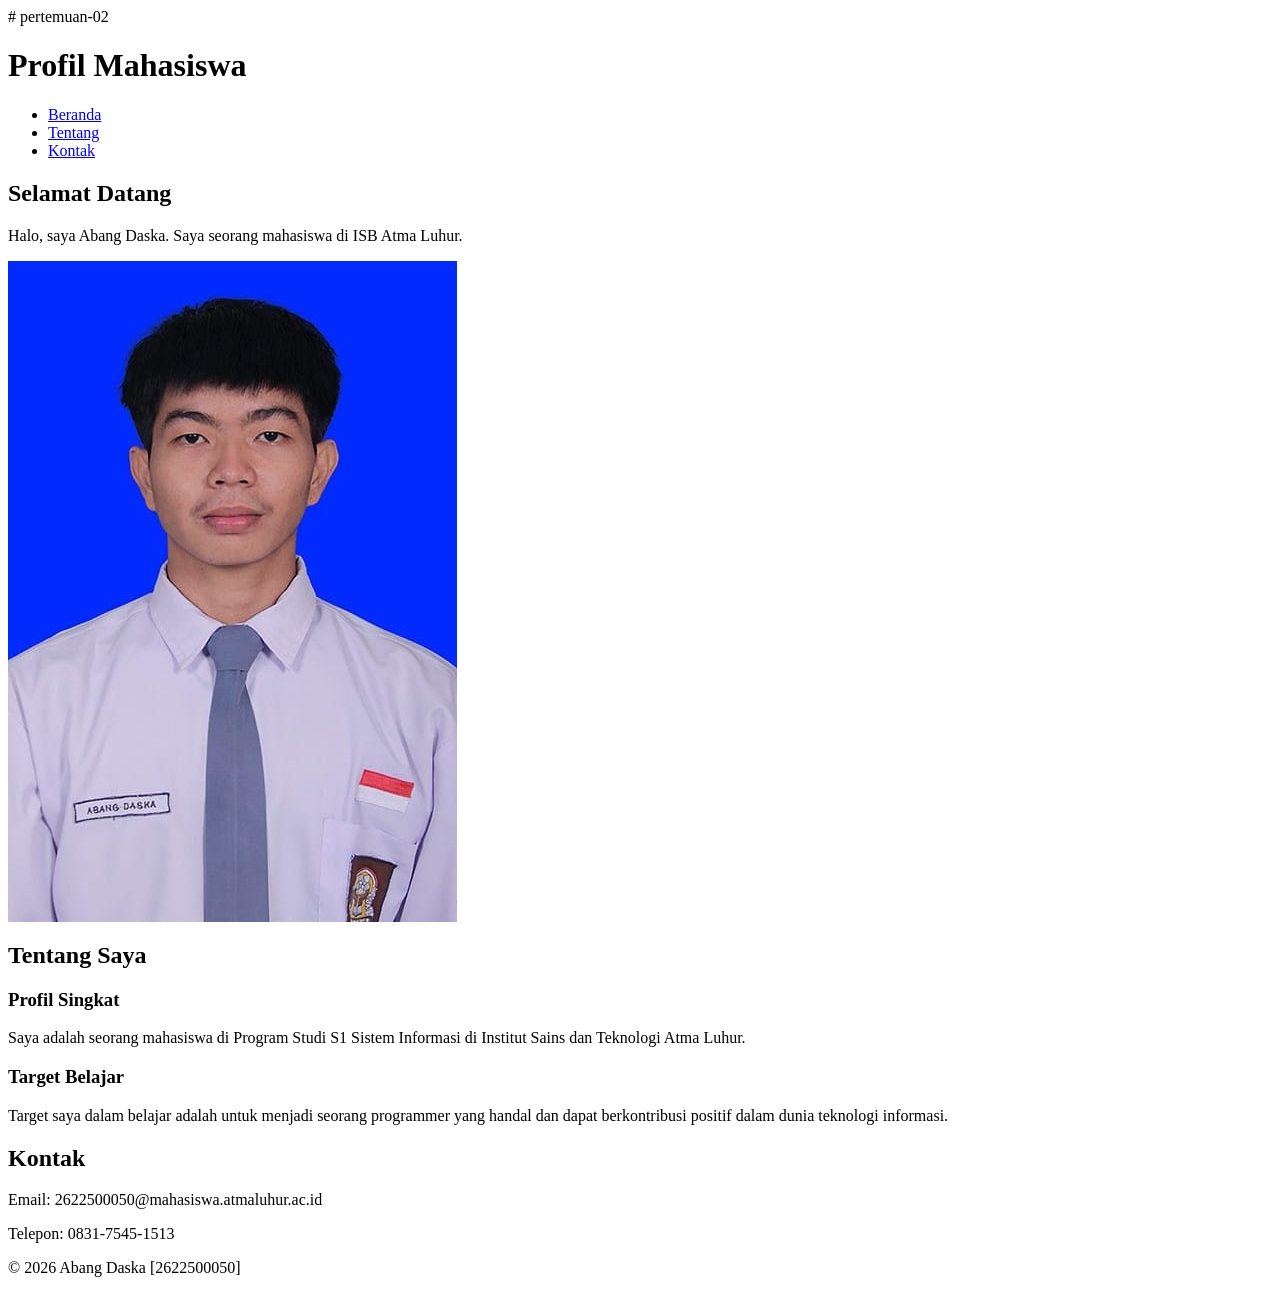
<file: pertemuan-02/index.html>
# pertemuan-02
<!DOCTYPE html>
<html lang="id">
<head>
    <meta charset="UTF-8">
    <meta name="viewport" content="width=device-width, initial-scale=1.0">
    <title>Judul Halaman</title>
</head>
<body>
    <header>
        <h1>Profil Mahasiswa</h1>
    </header>
    <nav>
        <ul>
            <li><a href="#home">Beranda</a></li>
            <li><a href="#about">Tentang</a></li>
            <li><a href="#contact">Kontak</a></li>
        </ul>
    </nav>
    <header>
     <main>
        <section id="home">
            <h2>Selamat Datang</h2>
            <p>Halo, saya Abang Daska. Saya seorang mahasiswa di ISB Atma Luhur.</p>
            <img src="foto.jpeg" alt="Profil Abang Daska">
       
        </section>
        <section id="about">
            <h2>Tentang Saya</h2>
            </h2>
            <article>
                <h3>Profil Singkat</h3>
                <p>Saya adalah seorang mahasiswa di Program Studi S1 Sistem Informasi di Institut Sains dan Teknologi Atma Luhur.</p>

                <h3>Target Belajar</h3>
                <p>Target saya dalam belajar adalah untuk menjadi seorang programmer yang handal dan dapat berkontribusi positif dalam dunia teknologi informasi.</p>
            </article>

        </section>

        <section id="contact">
            <h2>Kontak</h2>
            <p>Email: 2622500050@mahasiswa.atmaluhur.ac.id</p>
            <p>Telepon: 0831-7545-1513</p>
        </section>
    </main>
    <footer>
        <p>&copy; 2026 Abang Daska [2622500050]</p>
    </footer>
</body>
</html>
</file>
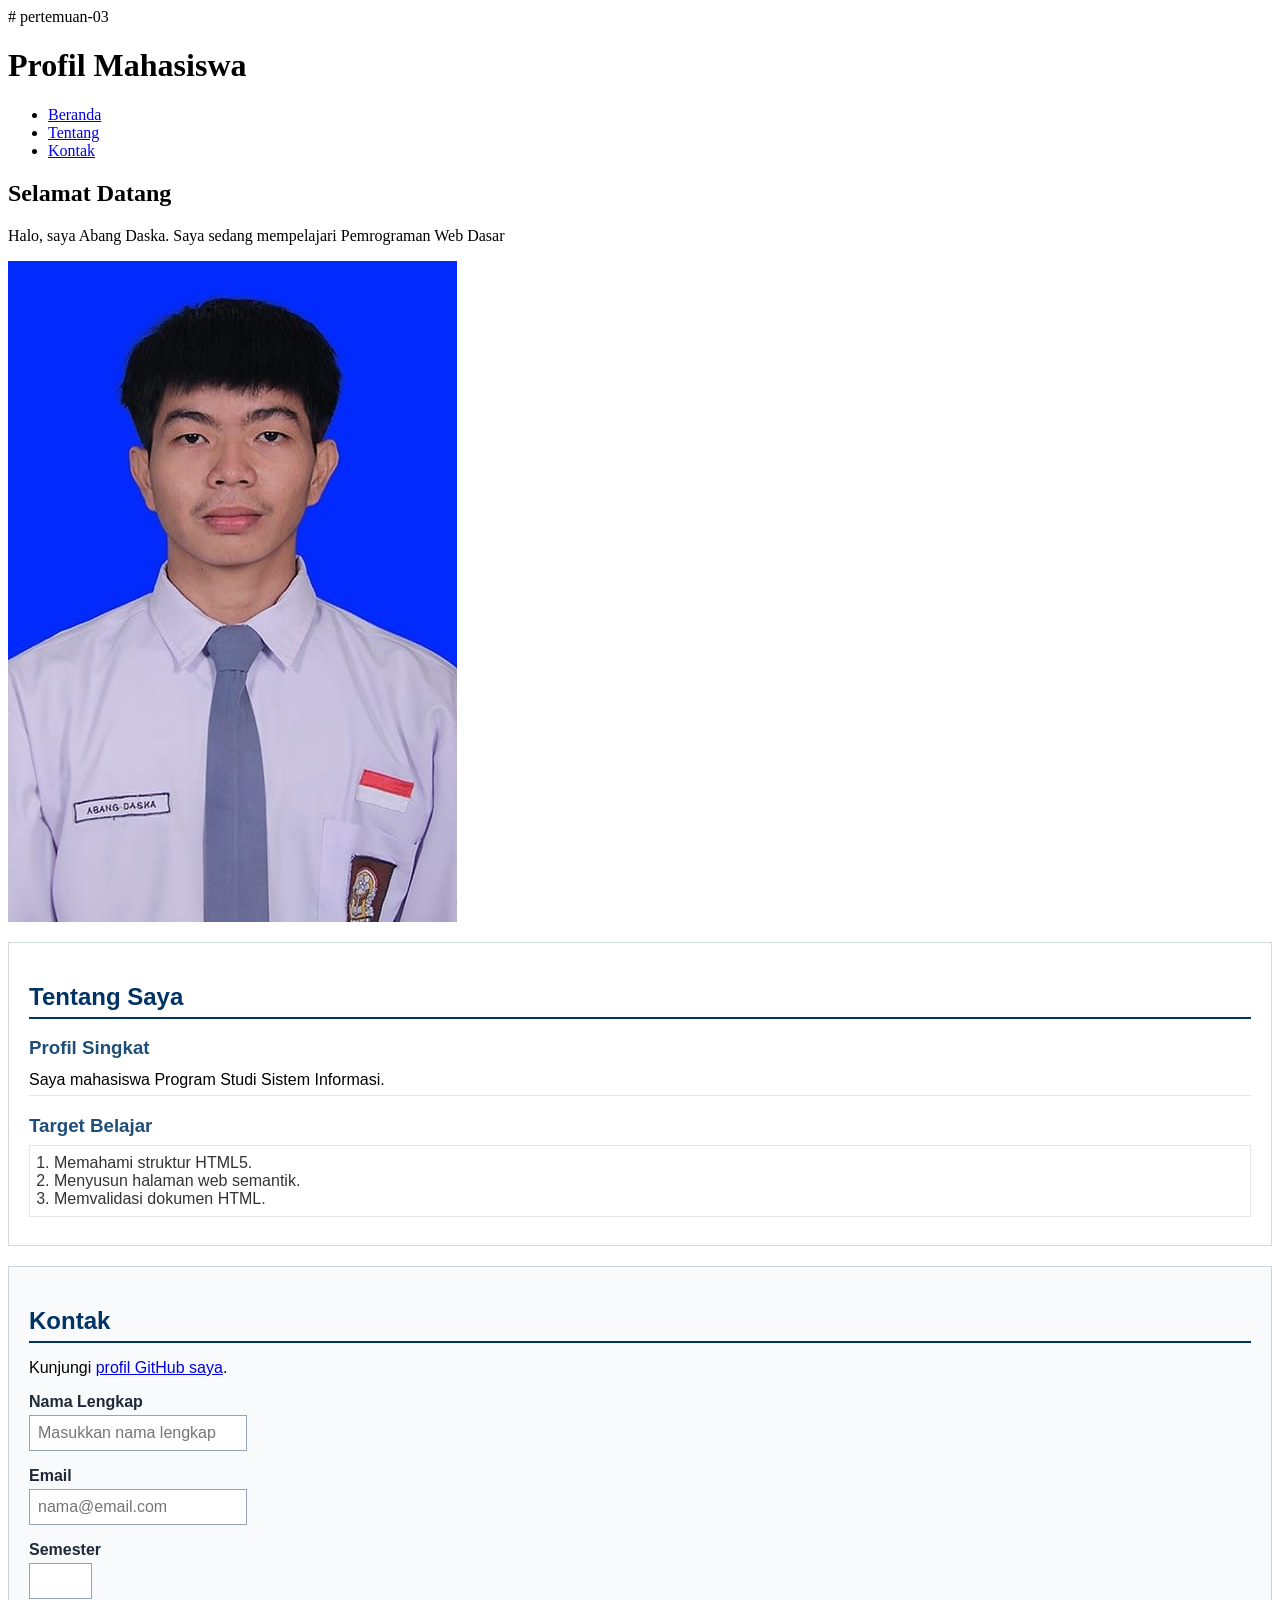
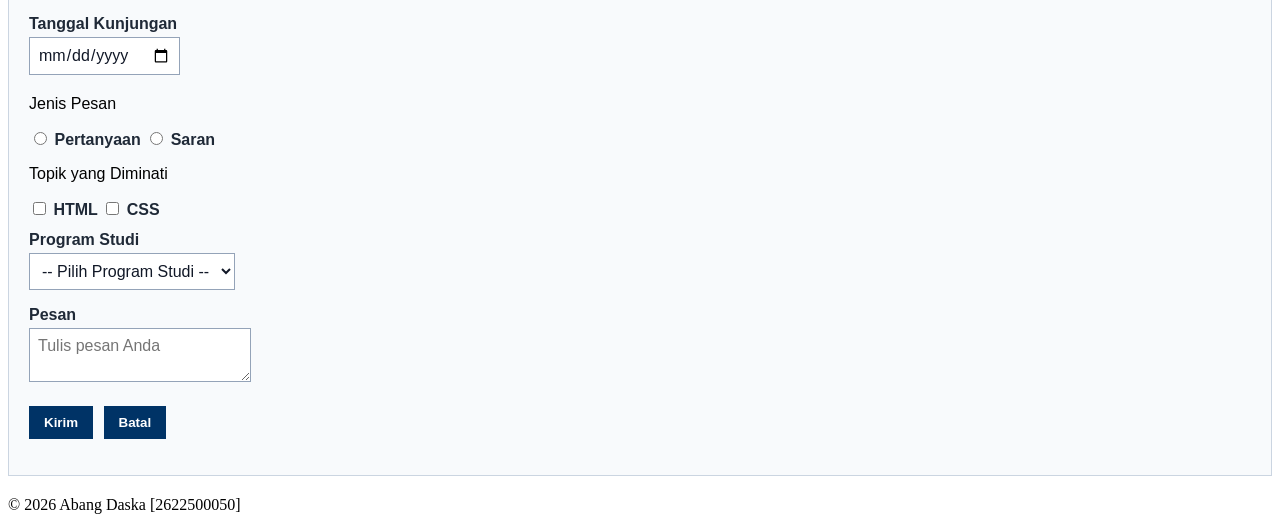
<file: pertemuan-03/index.html>
# pertemuan-03
<!doctype html>
<html lang="id">
    <head>
        <meta charset="UTF-8" />
        <meta name="viewport" content="width=device-width, initial-scale=1.0" />
        <title>Profil Mahasiswa</title>
        <style>
            #about {
                background-color: #ffffff;
                border: 1px solid #d0d7de;
                padding: 20px;
                margin: 20px 0;        
                font-family: Arial, sans-serif;
            }
            #about h2 {
                color: #003366;
                border-bottom: 2px solid #003366;
                padding-bottom: 6px;
                margin-bottom: 16px;
            }
           #about h3 {
                color: #1f4e78;
                margin-bottom: 6px;
            }
            #about p {
                margin: 6px 0;
                padding: 6px 0;
                border-bottom: 1px solid #e6e6e6;
            }
            #about ol {
                color: #333333;
                margin: 8px 0;
                padding: 8px 24px;
                border: 1px solid #e6e6e6;
            }
            #contact {
                background-color: #f8fafc;
                border: 1px solid #cbd5e1;
                padding: 20px;
                margin: 20px 0;
                font-family: Arial, sans-serif;
            }
            #contact h2 {
                 color: #003366;
                border-bottom: 2px solid #003366;
                padding-bottom: 6px;
                margin-bottom: 16px;
            }
            .form-group {
                margin: 12px 0;
            }
            #contact label {
                color: #1f2937;
                font-weight: bold;
            }
            .input-form {
                background-color: #ffffff;
                color: #111827;
                font-family: Arial, sans-serif;
                font-size: 16px;
                padding: 8px;
                margin: 4px 0;
                border: 1px solid #94a3b8;
            }
            #contact button {
                background-color: #003366;
                color: #ffffff;
                font-weight: bold;
                padding: 8px 14px;
                margin: 8px 6px 0 0;
                border: 1px solid #003366;
            }
        </style>
    </head>
    <body>
        <header>
            <h1>Profil Mahasiswa</h1>
            <nav>
                <ul>
                    <li><a href="#home">Beranda</a></li>
                    <li><a href="#about">Tentang</a></li>
                    <li><a href="#contact">Kontak</a></li>
                </ul>
            </nav>
        </header>

        <main>
        <section id="home">
            <h2>Selamat Datang</h2>
            <p>Halo, saya Abang Daska. Saya sedang mempelajari Pemrograman Web Dasar</p>
            <img src="img/foto.jpeg" alt="Foto profil Abang Daska" />
        </section>

        <section id="about">
            <h2>Tentang Saya</h2>
            <article>
                <h3>Profil Singkat</h3>
                <p>Saya mahasiswa Program Studi Sistem Informasi.</p>
                
                <h3>Target Belajar</h3>
                <ol>    
                    <li>Memahami struktur HTML5.</li>
                    <li>Menyusun halaman web semantik.</li>
                    <li>Memvalidasi dokumen HTML.</li>
                </ol>
            </article>
        </section>

<section id="contact">
        <h2>Kontak</h2>
        <p>Kunjungi <a href="https://github.com/Abangdaska/2622500050-PWD-SI1J-2627">profil GitHub saya</a>.</p>

        <form action="index.html" method="get">
            <div class="form-group">
                <label for="nama">Nama Lengkap</label><br />
                <input
                    class="input-form"
                    type="text"
                    id="nama"
                    name="nama"
                    placeholder="Masukkan nama lengkap"
                    minlength="3"
                    maxlength="50"
                    required
                 />
            </div>

            <div class="form-group">
                <label for="email">Email</label><br />
                <input class="input-form" type="email" id="email" name="email"
placeholder="nama@email.com" required />
            </div>
            
            <div class="form-group">
                <label for="semester">Semester</label><br />
                <input class="input-form" type="number" id="semester" name="semester" min="1"
max="14" required />
            </div>

            <div class="form-group">
                <label for="tanggal">Tanggal Kunjungan</label><br />
                <input class="input-form" type="date" id="tanggal" name="tanggal" required />
            </div>

            <div class="form-group">
                <p>Jenis Pesan</p>
                <input type="radio" id="pertanyaan" name="jenis_pesan" value="pertanyaan" required
/>
                <label for="pertanyaan">Pertanyaan</label>
                <input type="radio" id="saran" name="jenis_pesan" value="saran" />
                <label for="saran">Saran</label>
            </div>
            
            <div class="form-group">
                <p>Topik yang Diminati</p>
                <input type="checkbox" id="minat-html" name="minat" value="HTML" />
                <label for="minat-html">HTML</label>
                <input type="checkbox" id="minat-css" name="minat" value="CSS" />
                <label for="minat-css">CSS</label>
            </div>

            <div class="form-group">
                <label for="prodi">Program Studi</label><br />
                <select class="input-form" id="prodi" name="prodi" required>
                    <option value="">-- Pilih Program Studi --</option>
                    <option value="SI">Sistem Informasi</option>
                    <option value="TI">Teknik Informatika</option>
                </select>
            </div>

            <div class="form-group">
                <label for="pesan">Pesan</label><br />
                <textarea
                    class="input-form"
                    id="pesan"
                    name="pesan"
                    maxlength="300"
                    placeholder="Tulis pesan Anda"
                    required
                ></textarea>
            </div>

            <button type="submit">Kirim</button>
            <button type="reset">Batal</button>
        </form>
    </section>
</main>

<footer>
    <p>&copy; 2026 Abang Daska [2622500050]</p>
</footer>
</body>
</html>
</file>
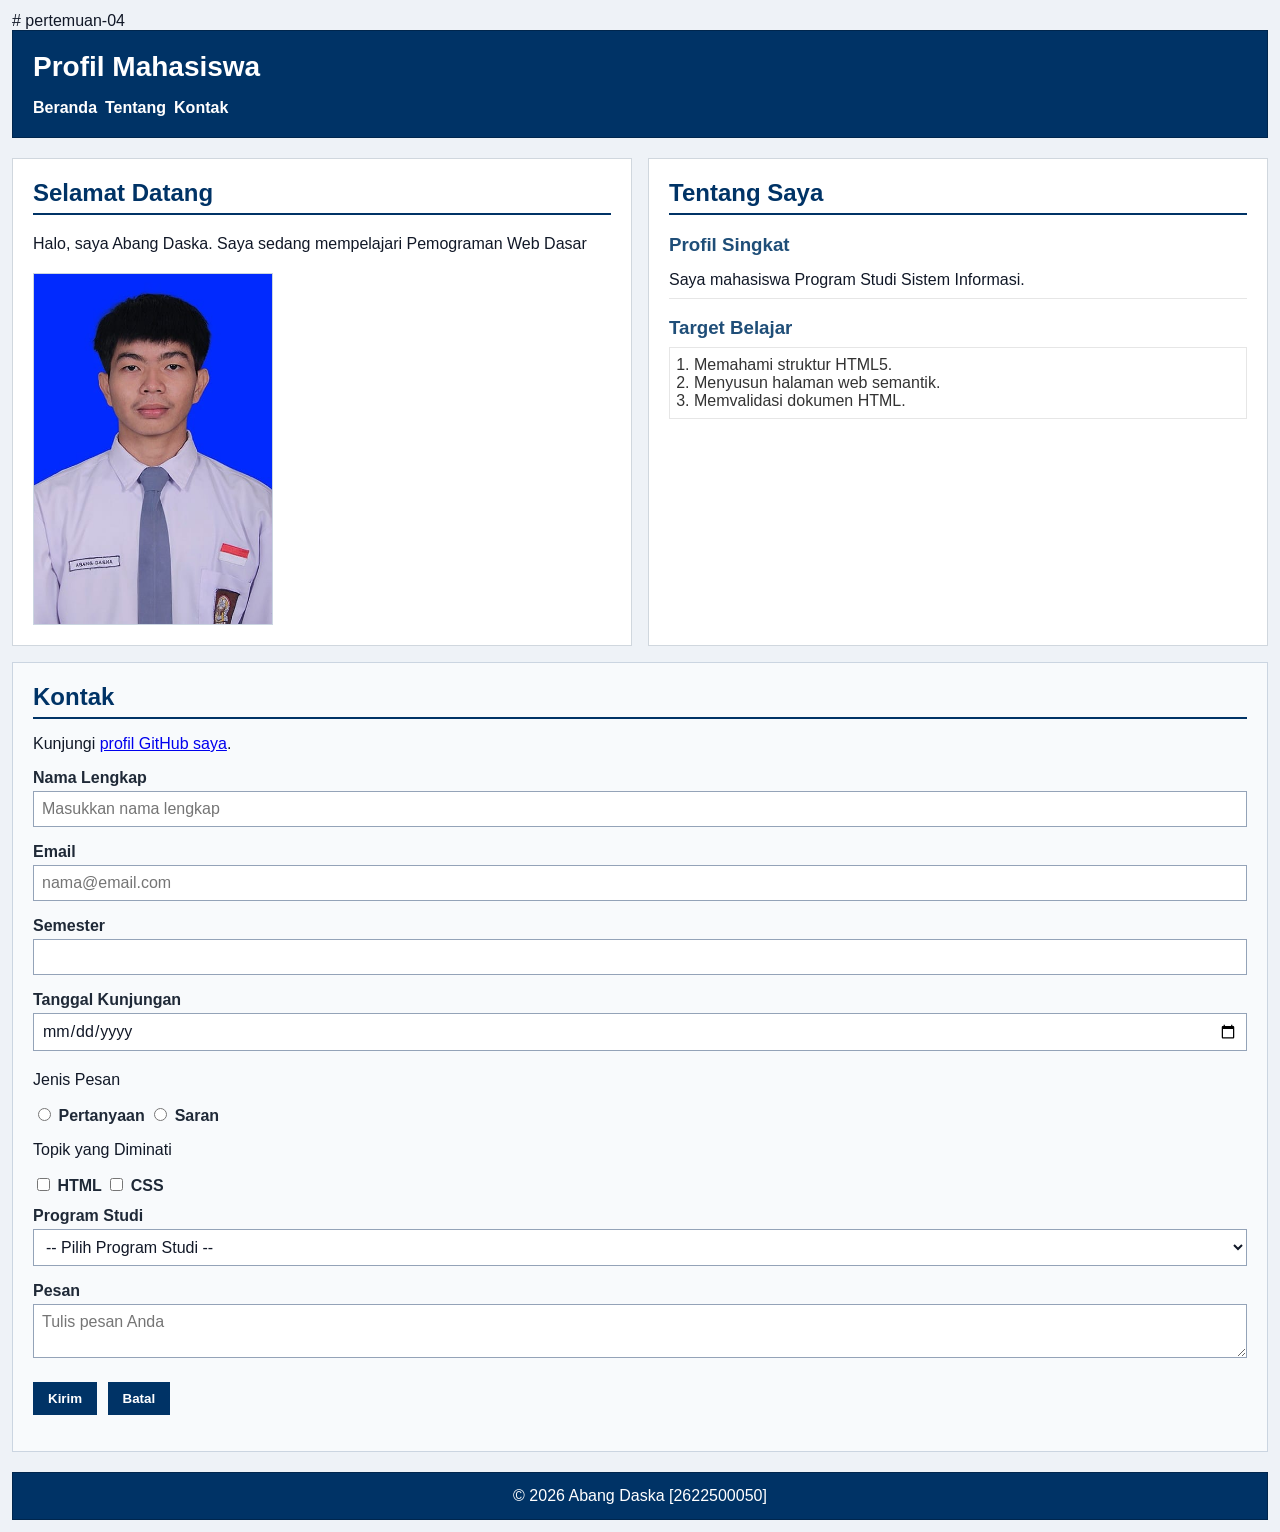
<file: pertemuan-04/index.html>
# pertemuan-04
<!doctype html>
<html lang="id">
    <head>
        <meta charset="UTF-8" />
        <meta name="viewport" content="width=device-width, initial-scale=1.0" />
        <title>Profil Mahasiswa</title>
        <link rel="stylesheet" href="style.css">
    </head>
    
    <body>
        <header>
            <h1>Profil Mahasiswa</h1>
            <nav>
                <ul>
                    <li><a href="#home">Beranda</a></li>
                    <li><a href="#about">Tentang</a></li>
                    <li><a href="#contact">Kontak</a></li>
                </ul>
            </nav>
        </header>

        <main>
           <section id="home">
            <h2>Selamat Datang</h2>
            <p>Halo, saya Abang Daska. Saya sedang mempelajari Pemograman Web Dasar</p>
            <img src="img/foto.jpeg" alt="Foto profil Abang Daska" />
        </section>

        <section id="about">
            <h2>Tentang Saya</h2>
            <article>
                <h3>Profil Singkat</h3>
                <p>Saya mahasiswa Program Studi Sistem Informasi.</p>
                
                <h3>Target Belajar</h3>
                <ol>    
                    <li>Memahami struktur HTML5.</li>
                    <li>Menyusun halaman web semantik.</li>
                    <li>Memvalidasi dokumen HTML.</li>
                </ol>
            </article>
        </section>

<section id="contact">
        <h2>Kontak</h2>
        <p>Kunjungi <a href="https://github.com/Abangdaska/2622500050-PWD-SI1J-2627">profil GitHub saya</a>.</p>

        <form action="index.html" method="get">
            <div class="form-group">
                <label for="nama">Nama Lengkap</label><br />
                <input
                    class="input-form"
                    type="text"
                    id="nama"
                    name="nama"
                    placeholder="Masukkan nama lengkap"
                    minlength="3"
                    maxlength="50"
                    required
                 />
            </div>

            <div class="form-group">
                <label for="email">Email</label><br />
                <input class="input-form" type="email" id="email" name="email"
placeholder="nama@email.com" required />
            </div>
            
            <div class="form-group">
                <label for="semester">Semester</label><br />
                <input class="input-form" type="number" id="semester" name="semester" min="1"
max="14" required />
            </div>

            <div class="form-group">
                <label for="tanggal">Tanggal Kunjungan</label><br />
                <input class="input-form" type="date" id="tanggal" name="tanggal" required />
            </div>

            <div class="form-group">
                <p>Jenis Pesan</p>
                <input type="radio" id="pertanyaan" name="jenis_pesan" value="pertanyaan" required
/>
                <label for="pertanyaan">Pertanyaan</label>
                <input type="radio" id="saran" name="jenis_pesan" value="saran" />
                <label for="saran">Saran</label>
            </div>
            
            <div class="form-group">
                <p>Topik yang Diminati</p>
                <input type="checkbox" id="minat-html" name="minat" value="HTML" />
                <label for="minat-html">HTML</label>
                <input type="checkbox" id="minat-css" name="minat" value="CSS" />
                <label for="minat-css">CSS</label>
            </div>

            <div class="form-group">
                <label for="prodi">Program Studi</label><br />
                <select class="input-form" id="prodi" name="prodi" required>
                    <option value="">-- Pilih Program Studi --</option>
                    <option value="SI">Sistem Informasi</option>
                    <option value="TI">Teknik Informatika</option>
                </select>
            </div>

            <div class="form-group">
                <label for="pesan">Pesan</label><br />
                <textarea
                    class="input-form"
                    id="pesan"
                    name="pesan"
                    maxlength="300"
                    placeholder="Tulis pesan Anda"
                    required
                ></textarea>
            </div>

            <button type="submit">Kirim</button>
            <button type="reset">Batal</button>
        </form>
    </section>
</main>

<footer>
    <p>&copy; 2026 Abang Daska [2622500050]</p>
</footer>
</body>
</html>
</file>
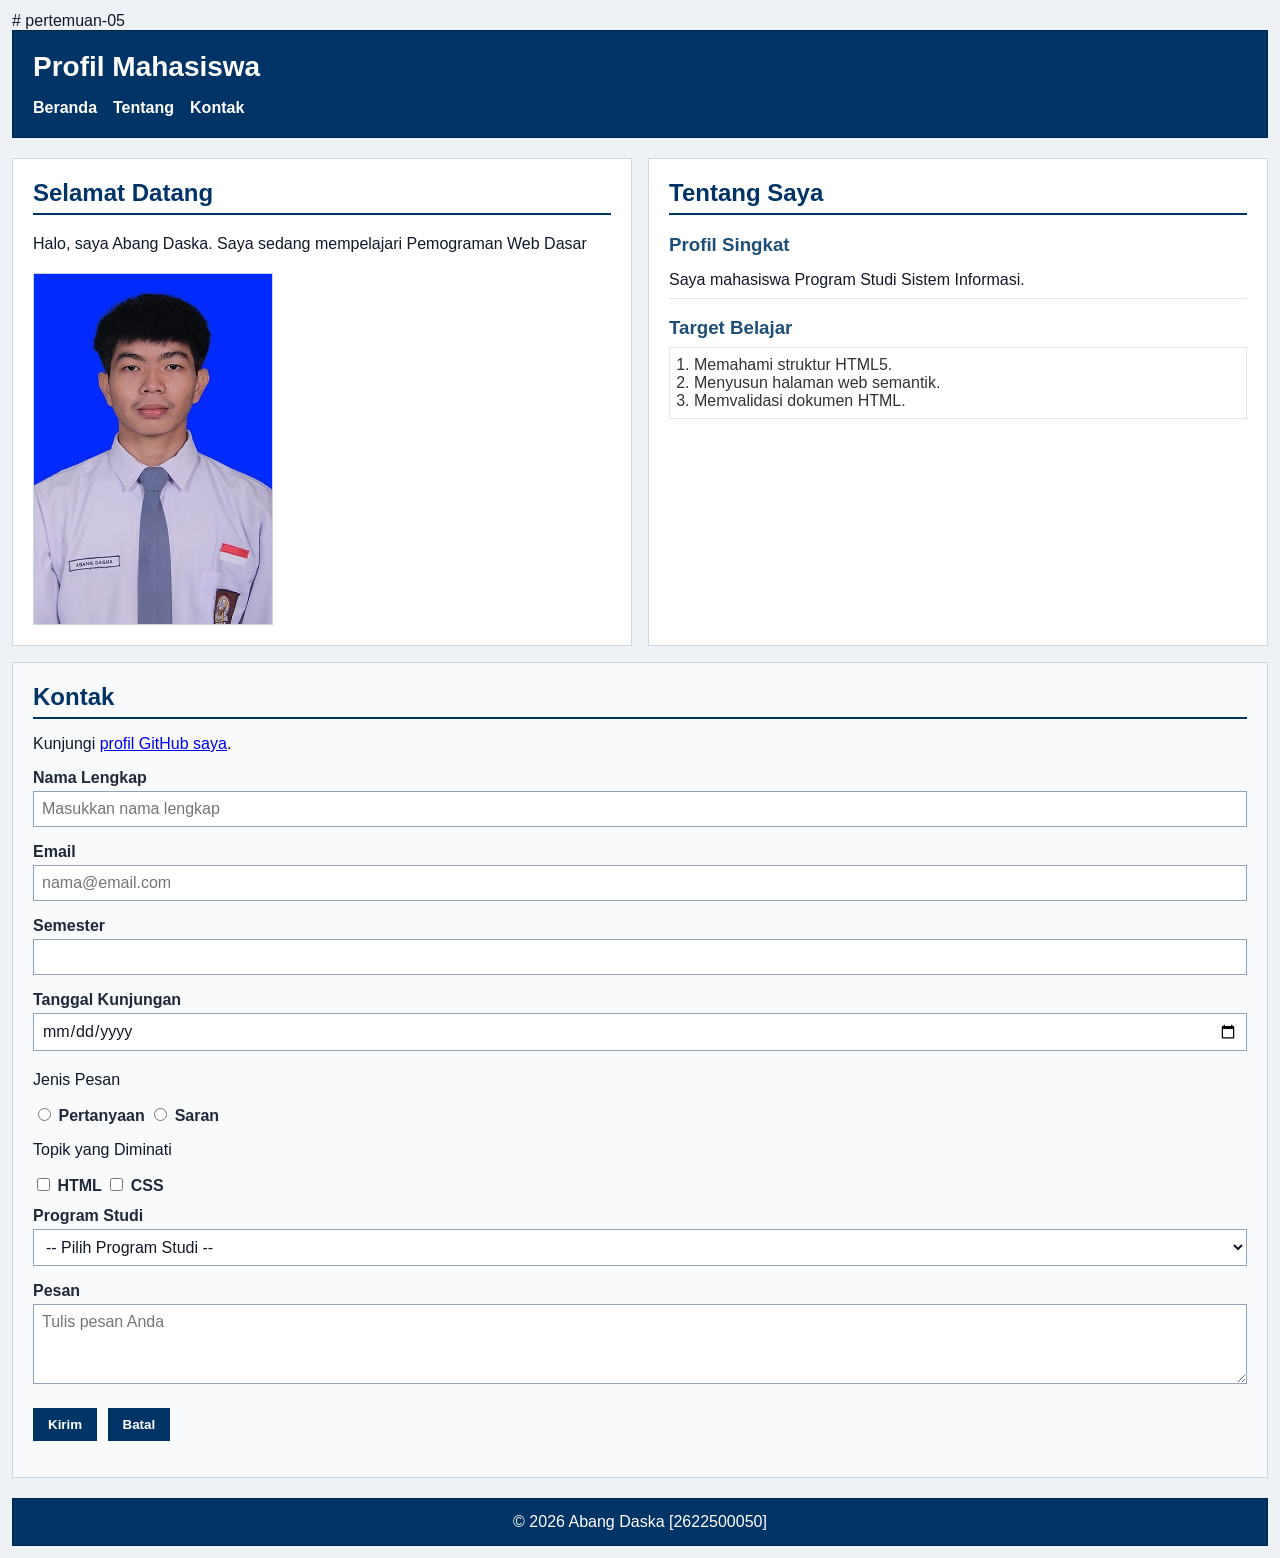
<file: pertemuan-05/index.html>
# pertemuan-05
<!doctype html>
<html lang="id">
    <head>
        <meta charset="UTF-8" />
        <meta name="viewport" content="width=device-width, initial-scale=1.0" />
        <title>Profil Mahasiswa</title>
        <link rel="stylesheet" href="style.css">
    </head>
    
    <body>
        <header>
            <h1>Profil Mahasiswa</h1>
            <nav>
                <ul>
                    <li><a href="#home">Beranda</a></li>
                    <li><a href="#about">Tentang</a></li>
                    <li><a href="#contact">Kontak</a></li>
                </ul>
            </nav>
        </header>

        <main>
           <section id="home">
            <h2>Selamat Datang</h2>
            <p>Halo, saya Abang Daska. Saya sedang mempelajari Pemograman Web Dasar</p>
            <img src="img/foto.jpeg" alt="Foto profil Abang Daska" />
        </section>

        <section id="about">
            <h2>Tentang Saya</h2>
            <article>
                <h3>Profil Singkat</h3>
                <p>Saya mahasiswa Program Studi Sistem Informasi.</p>
                
                <h3>Target Belajar</h3>
                <ol>    
                    <li>Memahami struktur HTML5.</li>
                    <li>Menyusun halaman web semantik.</li>
                    <li>Memvalidasi dokumen HTML.</li>
                </ol>
            </article>
        </section>

<section id="contact">
        <h2>Kontak</h2>
        <p>Kunjungi <a href="https://github.com/Abangdaska">profil GitHub saya</a>.</p>

        <form action="index.html" method="get">
            <div class="form-group">
                <label for="nama">Nama Lengkap</label><br />
                <input
                    class="input-form"
                    type="text"
                    id="nama"
                    name="nama"
                    placeholder="Masukkan nama lengkap"
                    minlength="3"
                    maxlength="50"
                    required
                 />
            </div>

            <div class="form-group">
                <label for="email">Email</label><br />
                <input class="input-form" type="email" id="email" name="email"
placeholder="nama@email.com" required />
            </div>
            
            <div class="form-group">
                <label for="semester">Semester</label><br />
                <input class="input-form" type="number" id="semester" name="semester" min="1"
max="14" required />
            </div>

            <div class="form-group">
                <label for="tanggal">Tanggal Kunjungan</label><br />
                <input class="input-form" type="date" id="tanggal" name="tanggal" required />
            </div>

            <div class="form-group">
                <p>Jenis Pesan</p>
                <input type="radio" id="pertanyaan" name="jenis_pesan" value="pertanyaan" required
/>
                <label for="pertanyaan">Pertanyaan</label>
                <input type="radio" id="saran" name="jenis_pesan" value="saran" />
                <label for="saran">Saran</label>
            </div>
            
            <div class="form-group">
                <p>Topik yang Diminati</p>
                <input type="checkbox" id="minat-html" name="minat" value="HTML" />
                <label for="minat-html">HTML</label>
                <input type="checkbox" id="minat-css" name="minat" value="CSS" />
                <label for="minat-css">CSS</label>
            </div>

            <div class="form-group">
                <label for="prodi">Program Studi</label><br />
                <select class="input-form" id="prodi" name="prodi" required>
                    <option value="">-- Pilih Program Studi --</option>
                    <option value="SI">Sistem Informasi</option>
                    <option value="TI">Teknik Informatika</option>
                </select>
            </div>

            <div class="form-group">
                <label for="pesan">Pesan</label><br />
                <textarea
                    class="input-form"
                    id="pesan"
                    name="pesan"
                    maxlength="300"
                    placeholder="Tulis pesan Anda"
                    required
                ></textarea>
            </div>

            <button type="submit">Kirim</button>
            <button type="reset">Batal</button>
        </form>
    </section>
</main>

<footer>
    <p>&copy; 2026 Abang Daska [2622500050]</p>
</footer>
<script src="script.js"></script>
</body>
</html>
</file>
<file: pertemuan-04/style.css>
*   {
    box-sizing: border-box;
}
    body {
    margin: 0;
    padding: 12px;
font-family: Arial, sans-serif;
color: #111827;
background-color: #eef2f7;
}
/* Header */
header {
background-color: #003366;
color: #ffffff;
padding: 20px;
margin-bottom: 20px;
border: 1px solid #00264d;
}
header h1 {
margin: 0 0 16px;
font-size: 28px;
}
section {
width: 100%;
}

    #home {
background-color: #ffffff;
border: 1px solid #d0d7de;
padding: 20px;
margin: 0;
}

#home h2 {
    color: #003366;
    border-bottom: 2px solid #003366;
    padding-bottom: 6px;
    margin-top: 0;
    margin-bottom: 16px;
}

#home p {
    line-height: 1.6;
    mmargin: 0 0 16px;
}

#home img {
    display: block;
    width: 240px;
    max-width: 100%;
    height: auto;
    border: 1px solid #cbd5e1;
}
           
            #about {
                background-color: #ffffff;
                border: 1px solid #d0d7de;
                padding: 20px;
                margin: 0;        
                font-family: Arial, sans-serif;
            }
           
            #about h2 {
                color: #003366;
                border-bottom: 2px solid #003366;
                padding-bottom: 6px;
                margin-top: 0;
                margin-bottom: 16px;
            }
           
            #about h3 {
                color: #1f4e78;
                margin-bottom: 6px;
            }
           
            #about p {
                line-height: 1.5;
                margin: 6px 0;
                padding: 6px 0;
                border-bottom: 1px solid #e6e6e6;
            }
           
            #about ol {
                color: #333333;
                margin: 8px 0;
                padding: 8px 24px;
                border: 1px solid #e6e6e6;
            }
           
            #contact {
                background-color: #f8fafc;
                border: 1px solid #cbd5e1;
                padding: 20px;
                margin: 0;
                font-family: Arial, sans-serif;
                grid-column: 1 / -1;
            }
            
            #contact h2 {
                 color: #003366;
                border-bottom: 2px solid #003366;
                padding-bottom: 6px;
                margin-top: 0;
                margin-bottom: 16px;
            }
            
            .form-group {
                margin: 12px 0;
            }
          
            #contact label {
                color: #1f2937;
                font-weight: bold;
            }
           
            .input-form {
                background-color: #ffffff;
                color: #111827;
                font-family: Arial, sans-serif;
                font-size: 16px;
                padding: 8px;
                margin: 4px 0;
                border: 1px solid #94a3b8;
                width: 100%;
                max-width: 100%;
            }

            #contact textarea {
                min height: 80px;
                resize: :vertical;
            }
            
            #contact button {
                cursor: pointer;
                background-color: #003366;
                color: #ffffff;
                font-weight: bold;
                padding: 8px 14px;
                margin: 8px 6px 0 0;
                border: 1px solid #003366;
            }
        
/* Footer */
footer {
    background-color: #003366;
    color: #ffffff;
    text-align: center;
    padding: 14px 20px;
    margin-top: 20px;
    border: 1px solid #00264d;
}

footer p {
    margin: 0;
}

nav ul {
    display: flex;
    flex-direction: column;
    justify-content: flex-start;
    align-items: flex-start;
    gap: 8px;
    margin: 0;
    padding: 0;
    list-style: none;
}

nav a {
    color: #ffffff;
    font-weight: bold;
    text-decoration: none;
}

main {
    display: grid;
    grid-template-columns: 1fr 1fr;
    gap: 16px;
}

@media (min-width: 768x) {
    /* aturan CSS untuk viewport dengan lebar minimaal 768x */
    main {
        grid-template-columns: 1fr 1f;
    }
}

    nav ul {
        flex-direction: row;
        just
    }
</file>
<file: pertemuan-05/style.css>
* {
 box-sizing: border-box;
}
body {
 margin: 0;
 padding: 12px;
 font-family: Arial, sans-serif;
 color: #111827;
 background-color: #eef2f7;
}
/* Header */
header {
 background-color: #003366;
 color: #ffffff;
 padding: 20px;
 margin-bottom: 20px;
 border: 1px solid #00264d;
}
header h1 {
 margin: 0;
 font-size: 28px;
}
.header-top {
 display: flex;
 justify-content: space-between;
 align-items: center;
}
#navMenu {
 display: none;
}
#navMenu.nav-open {
 display: flex;
 flex-direction: column;
 margin-top: 16px;
}
.nav-toggle {
 display: block;
 border: none;
 background: transparent;
 color: #ffffff;
 font-size: 1.8rem;
 line-height: 1;
 cursor: pointer;
}
/* Navigasi */
nav ul {
 display: flex;
 flex-direction: column;
 justify-content: flex-start;
 align-items: flex-start;
 gap: 12px;
 margin: 0;
 padding: 0;
 list-style: none;
}
nav a {
 color: #ffffff;
 font-weight: bold;
 text-decoration: none;
}
/* Layout utama */
main {
 display: grid;
 grid-template-columns: 1fr;
 gap: 16px;
}
section {
 width: 100%;
}
/* Bagian Home */
#home {
 background-color: #ffffff;
 border: 1px solid #d0d7de;
 padding: 20px;
 margin: 0;
}
#home h2 {
 color: #003366;
 border-bottom: 2px solid #003366;
 padding-bottom: 6px;
 margin-top: 0;
 margin-bottom: 16px;
}
#home p {
 line-height: 1.6;
 margin: 0 0 16px;
}
#home img {
 display: block;
 width: 240px;
 max-width: 100%;
 height: auto;
 border: 1px solid #cbd5e1;
}
/* Bagian Tentang */
#about {
 background-color: #ffffff;
 border: 1px solid #d0d7de;
 padding: 20px;
 margin: 0;
}
#about h2 {
 color: #003366;
 border-bottom: 2px solid #003366;
 padding-bottom: 6px;
 margin-top: 0;
 margin-bottom: 16px;
}
#about h3 {
 color: #1f4e78;
 margin-bottom: 6px;
}
#about p {
 margin: 6px 0;
 padding: 6px 0;
 border-bottom: 1px solid #e6e6e6;
 line-height: 1.5;
}
#about ol {
color: #333333;
 margin: 8px 0;
 padding: 8px 24px;
 border: 1px solid #e6e6e6;
}
/* Bagian Kontak */
#contact {
 background-color: #f8fafc;
 border: 1px solid #cbd5e1;
 padding: 20px;
 margin: 0;
}
#contact h2 {
 color: #003366;
 border-bottom: 2px solid #003366;
 padding-bottom: 6px;
 margin-top: 0;
 margin-bottom: 16px;
}
.form-group {
 margin: 12px 0;
}
#contact label {
 color: #1f2937;
 font-weight: bold;
}
.input-form {
 width: 100%;
 max-width: 100%;
 background-color: #ffffff;
 color: #111827;
 font-family: Arial, sans-serif;
 font-size: 16px;
 padding: 8px;
 margin: 4px 0;
 border: 1px solid #94a3b8;
}
#contact textarea {
 min-height: 80px;
 resize: vertical;
}
#contact button {
 background-color: #003366;
 color: #ffffff;
 font-weight: bold;
 padding: 8px 14px;
 margin: 8px 6px 0 0;
 border: 1px solid #003366;
 cursor: pointer;
}
/* Footer */
footer {
 background-color: #003366;
 color: #ffffff;
 text-align: center;
 padding: 14px 20px;
 margin-top: 20px;
 border: 1px solid #00264d;
}
footer p {
 margin: 0;
 }
.form-feedback-error {
 color: #c62828;
}
.form-feedback-success {
 color: #2e7d32;
}
/* Layout untuk viewport yang lebih lebar */
@media (min-width: 768px) {
 nav {
 margin-top: 16px;
 }
 nav ul {
 flex-direction: row;
 justify-content: flex-start;
 align-items: center;
 gap: 16px;
 }
 main {
 grid-template-columns: 1fr 1fr;
 }
 #contact {
 grid-column: 1 / -1;
 }
 #navMenu {
 display: flex;
 flex-direction: row;
 }
 .nav-toggle {
 display: none;
 }
}
</file>
